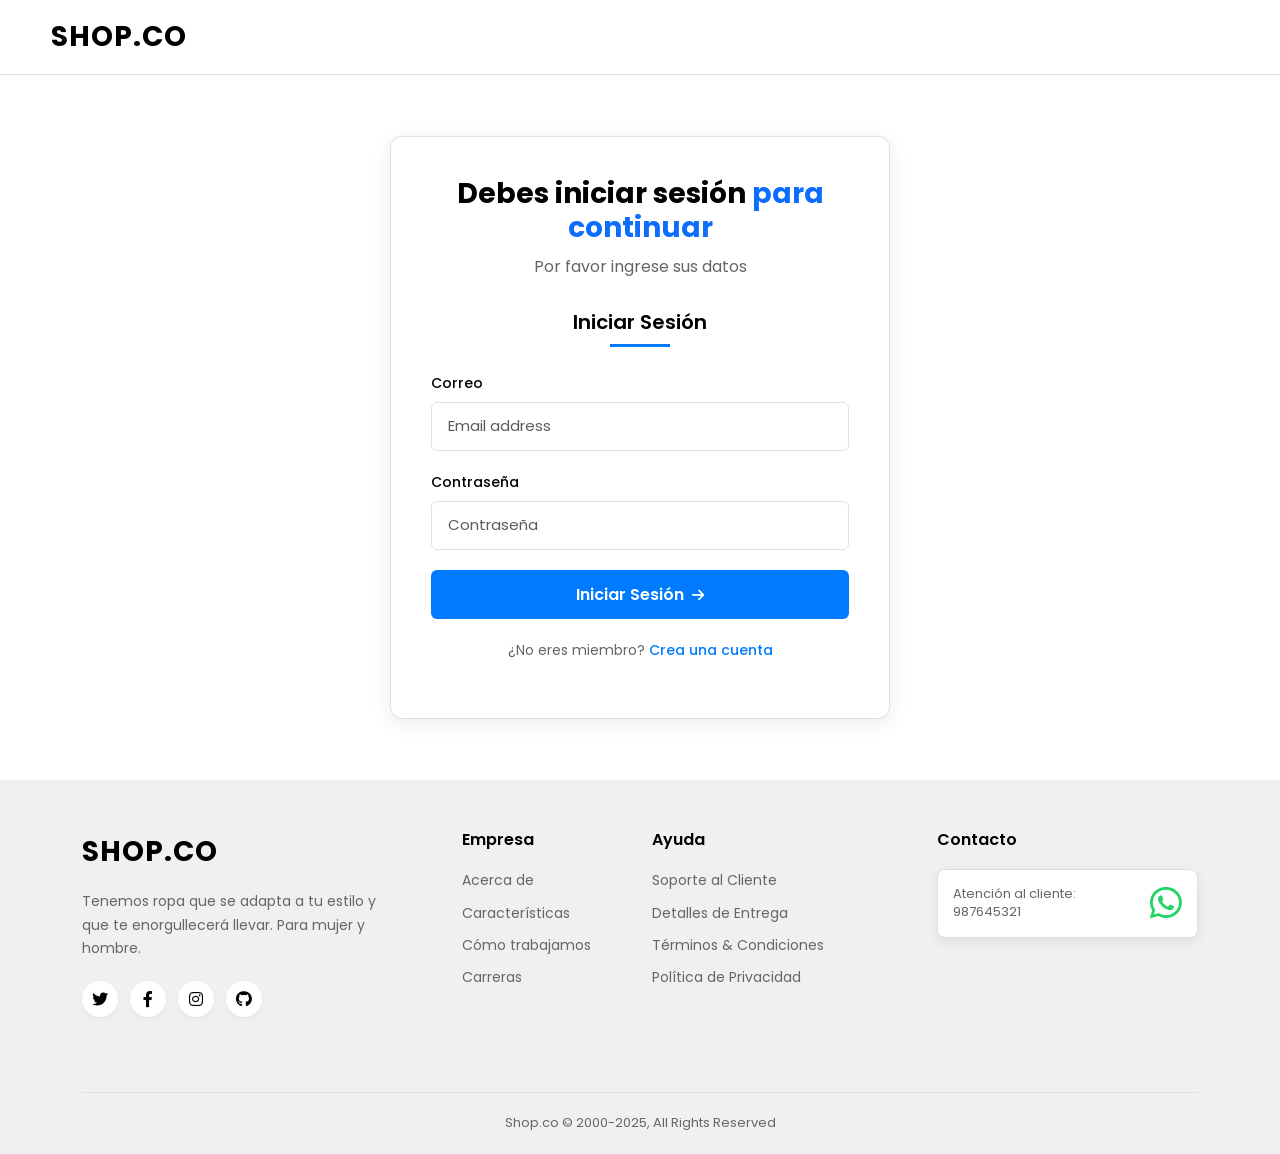
<file: html/iniciarSesion.html>
<!DOCTYPE html>
<html lang="es">
  <head>
    <meta charset="UTF-8" />
    <meta name="viewport" content="width=device-width, initial-scale=1.0" />
    <title>SHOP.CO - Iniciar Sesión</title>

    <!-- Google Fonts -->
    <link rel="preconnect" href="https://fonts.googleapis.com" />
    <link rel="preconnect" href="https://fonts.gstatic.com" crossorigin />
    <link
      href="https://fonts.googleapis.com/css2?family=Poppins:wght@400;500;600;700&display=swap"
      rel="stylesheet"
    />

    <!-- Font Awesome -->
    <link
      rel="stylesheet"
      href="https://cdnjs.cloudflare.com/ajax/libs/font-awesome/6.0.0/css/all.min.css"
      integrity="sha512-9usAa10IRO0HhonpyAIVpjrylPvoDwiPUiKdWk5t3PyolY1cOd4DSE0Ga+ri4AuTroPR5aQvXU9xC6qOPnzFeg=="
      crossorigin="anonymous"
      referrerpolicy="no-referrer"
    />

    <!-- Bootstrap CSS -->
    <link
      href="https://cdn.jsdelivr.net/npm/bootstrap@5.3.3/dist/css/bootstrap.min.css"
      rel="stylesheet"
      integrity="sha384-QWTKZyjpPEjISv5WaRU9OFeRpok6YctnYmDr5pNlyT2bRjXh0JMhjY6hW+ALEwIH"
      crossorigin="anonymous"
    />

    <!-- Tus Estilos Personalizados -->
    <link rel="stylesheet" href="../css/productos.css" />
    <link rel="stylesheet" href="../css/iniciarSesion.css" />
  </head>
  <body>
    <!-- Header: Navbar Bootstrap adaptada -->
    <header class="sticky-top">
      <nav class="navbar navbar-expand-lg bg-white">
        <div class="container-fluid">
          <!-- Botón Hamburguesa ANTES del logo -->
          <button
            class="navbar-toggler"
            type="button"
            data-bs-toggle="offcanvas"
            data-bs-target="#offcanvasNavbar"
            aria-controls="offcanvasNavbar"
            aria-label="Toggle navigation"
          >
            <span class="navbar-toggler-icon"></span>
          </button>

          <!-- Logo -->
          <a class="navbar-brand logo" href="home.html">SHOP.CO</a>

          <!-- Iconos Carrito/Usuario (Móvil/Tablet) -->
          <div
            class="d-lg-none ms-auto d-flex align-items-center navbar-nav-icons-mobile"
          >
            <a href="#" class="nav-link px-2" aria-label="Carrito de compras">
              <svg
                xmlns="http://www.w3.org/2000/svg"
                viewBox="0 0 24 24"
                fill="none"
                stroke="currentColor"
                stroke-linecap="round"
                stroke-linejoin="round"
              >
                <circle cx="9" cy="21" r="1"></circle>
                <circle cx="20" cy="21" r="1"></circle>
                <path
                  d="M1 1h4l2.68 13.39a2 2 0 0 0 2 1.61h9.72a2 2 0 0 0 2-1.61L23 6H6"
                ></path>
              </svg>
            </a>
            <a
              href="login.html"
              class="nav-link ps-2 pe-0"
              aria-label="Iniciar sesión"
            >
              <svg
                xmlns="http://www.w3.org/2000/svg"
                viewBox="0 0 24 24"
                fill="none"
                stroke="currentColor"
                stroke-linecap="round"
                stroke-linejoin="round"
              >
                <path d="M20 21v-2a4 4 0 0 0-4-4H8a4 4 0 0 0-4 4v2"></path>
                <circle cx="12" cy="7" r="4"></circle>
              </svg>
            </a>
          </div>
        </div>
      </nav>

      <!-- Menú Offcanvas (Panel lateral móvil) -->
      <div
        class="offcanvas offcanvas-start"
        tabindex="-1"
        id="offcanvasNavbar"
        aria-labelledby="offcanvasNavbarLabel"
      >
        <div class="offcanvas-header">
          <h5 class="offcanvas-title" id="offcanvasNavbarLabel">SHOP.CO</h5>
          <button
            type="button"
            class="btn-close"
            data-bs-dismiss="offcanvas"
            aria-label="Close"
          ></button>
        </div>
        <div class="offcanvas-body">
          <!-- Buscador en Móvil -->
          <div class="search-container-mobile position-relative mb-3">
            <svg
              class="search-icon-mobile"
              xmlns="http://www.w3.org/2000/svg"
              viewBox="0 0 24 24"
              fill="none"
              stroke="currentColor"
              stroke-width="2"
              stroke-linecap="round"
              stroke-linejoin="round"
            >
              <circle cx="11" cy="11" r="8"></circle>
              <line x1="21" y1="21" x2="16.65" y2="16.65"></line>
            </svg>
            <input
              class="form-control"
              type="search"
              placeholder="Buscar productos..."
            />
          </div>
          <!-- Links Menú Móvil -->
          <ul class="navbar-nav justify-content-end flex-grow-1">
            <li class="nav-item category-header ps-3">Categorías</li>
            <li class="nav-item">
              <a
                class="nav-link"
                href="categoriaPolo.html"
                onclick="closeOffcanvas()"
                >Polos</a
              >
            </li>
            <li class="nav-item">
              <a
                class="nav-link"
                href="categoriaJeans.html"
                onclick="closeOffcanvas()"
                >Jeans</a
              >
            </li>
            <li class="nav-item category-header ps-3 mt-2">Contacto</li>
            <li class="nav-item">
              <a class="nav-link" href="#">Atencion al cliente</a>
            </li>
          </ul>
        </div>
      </div>
    </header>

    <main class="login-container">
      <div class="login-card">
        <h1 class="login-title">
          Debes iniciar sesión <span class="text-primary">para continuar</span>
        </h1>
        <p class="login-subtitle">Por favor ingrese sus datos</p>

        <div class="login-form">
          <h2 class="form-title">Iniciar Sesión</h2>

          <div class="form-group">
            <label for="email">Correo</label>
            <input
              type="email"
              id="email"
              placeholder="Email address"
              class="form-control"
            />
          </div>

          <div class="form-group">
            <label for="password">Contraseña</label>
            <input
              type="password"
              id="password"
              placeholder="Contraseña"
              class="form-control"
            />
          </div>

          <button class="login-btn">
            Iniciar Sesión <i class="fas fa-arrow-right"></i>
          </button>

          <p class="register-link">
            ¿No eres miembro? <a href="registro.html">Crea una cuenta</a>
          </p>
        </div>
      </div>
    </main>

    <footer>
      <div class="container">
        <div class="row gy-4">
          <div class="col-12 col-lg-4 footer-col">
            <a href="index.html" class="footer-logo">SHOP.CO</a>
            <p>
              Tenemos ropa que se adapta a tu estilo y que te enorgullecerá
              llevar. Para mujer y hombre.
            </p>
            <div class="social-icons">
              <a href="#" aria-label="Twitter"
                ><i class="fab fa-twitter"></i
              ></a>
              <a href="#" aria-label="Facebook"
                ><i class="fab fa-facebook-f"></i
              ></a>
              <a href="#" aria-label="Instagram"
                ><i class="fab fa-instagram"></i
              ></a>
              <a href="#" aria-label="Github"><i class="fab fa-github"></i></a>
            </div>
          </div>
          <div class="col-6 col-lg-2 footer-col">
            <h4>Empresa</h4>
            <ul>
              <li><a href="#">Acerca de</a></li>
              <li><a href="#">Características</a></li>
              <li><a href="#">Cómo trabajamos</a></li>
              <li><a href="#">Carreras</a></li>
            </ul>
          </div>
          <div class="col-6 col-lg-3 footer-col">
            <h4>Ayuda</h4>
            <ul>
              <li><a href="#">Soporte al Cliente</a></li>
              <li><a href="#">Detalles de Entrega</a></li>
              <li><a href="#">Términos & Condiciones</a></li>
              <li><a href="#">Política de Privacidad</a></li>
            </ul>
          </div>
          <div class="col-12 col-lg-3 footer-col">
            <h4>Contacto</h4>
            <div class="contact-block">
              <div class="contact-block-text">
                <p>Atención al cliente:<br />987645321</p>
              </div>
              <div class="whatsapp-icon">
                <a
                  href="https://wa.me/51987645321"
                  target="_blank"
                  aria-label="WhatsApp"
                >
                  <i class="fab fa-whatsapp"></i>
                </a>
              </div>
            </div>
          </div>
        </div>
        <div class="footer-bottom">
          Shop.co © 2000-2025, All Rights Reserved
        </div>
      </div>
    </footer>

    <!-- Bootstrap JS Bundle (Necesario para Navbar y Offcanvas) -->
    <script
      src="https://cdn.jsdelivr.net/npm/bootstrap@5.3.3/dist/js/bootstrap.bundle.min.js"
      integrity="sha384-YvpcrYf0tY3lHB60NNkmXc5s9fDVZLESaAA55NDzOxhy9GkcIdslK1eN7N6jIeHz"
      crossorigin="anonymous"
    ></script>
    <script>
      function closeOffcanvas() {
        const offcanvas = bootstrap.Offcanvas.getInstance(
          document.getElementById("offcanvasNavbar")
        );
        offcanvas.hide();
      }
    </script>
  </body>
</html>
</file>
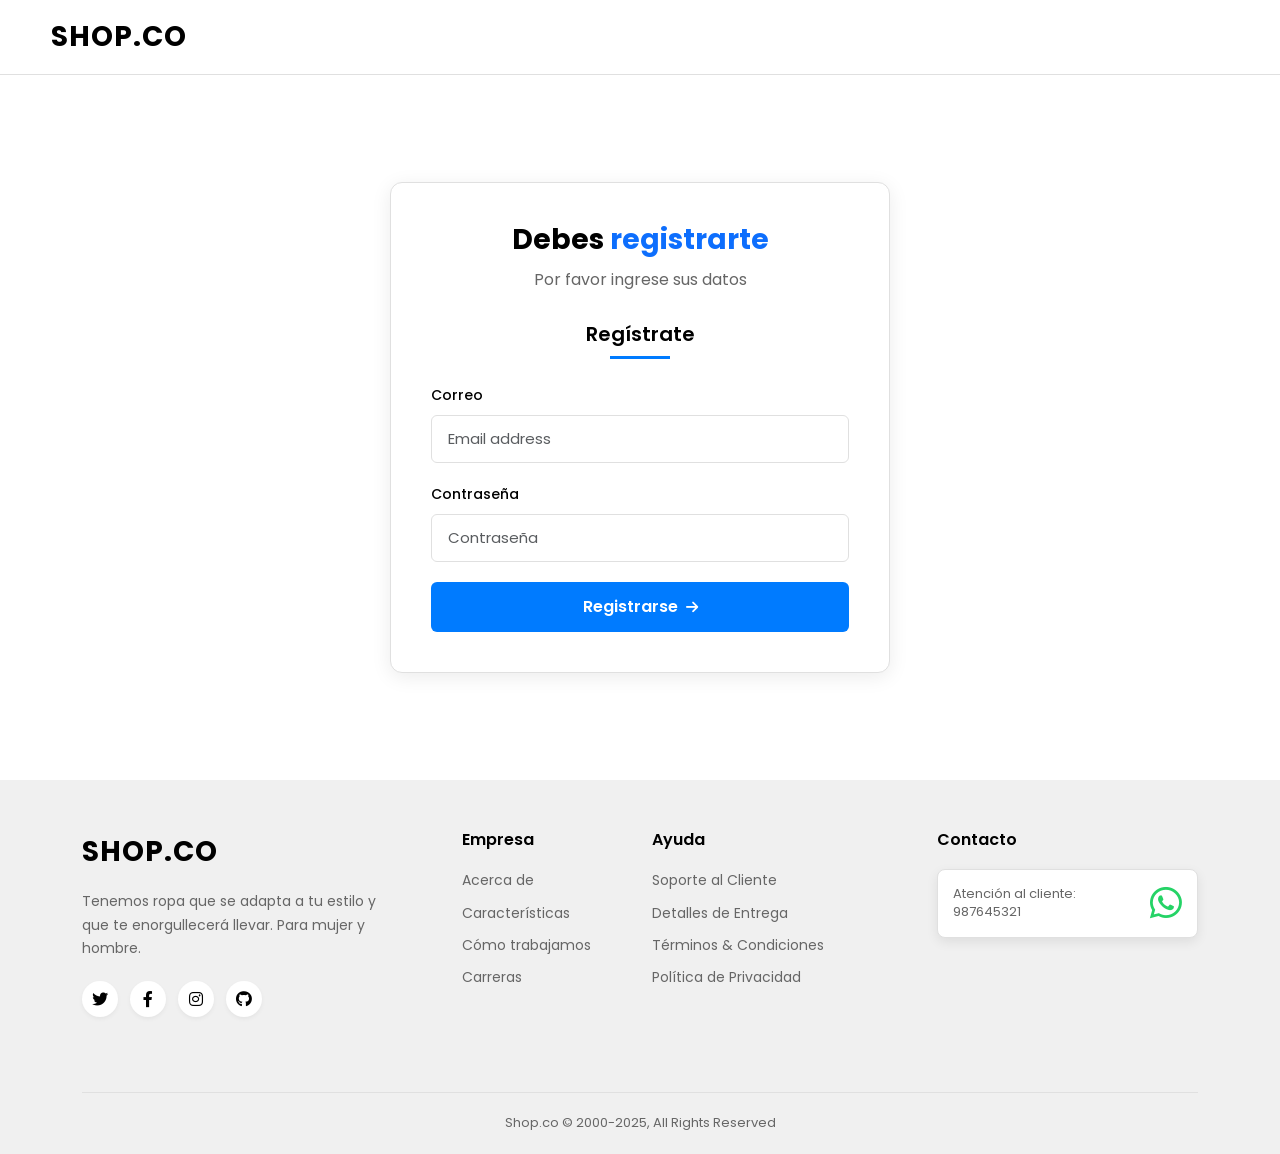
<file: html/registro.html>
<!DOCTYPE html>
<html lang="es">
  <head>
    <meta charset="UTF-8" />
    <meta name="viewport" content="width=device-width, initial-scale=1.0" />
    <title>SHOP.CO - Iniciar Sesión</title>

    <!-- Google Fonts -->
    <link rel="preconnect" href="https://fonts.googleapis.com" />
    <link rel="preconnect" href="https://fonts.gstatic.com" crossorigin />
    <link
      href="https://fonts.googleapis.com/css2?family=Poppins:wght@400;500;600;700&display=swap"
      rel="stylesheet"
    />

    <!-- Font Awesome -->
    <link
      rel="stylesheet"
      href="https://cdnjs.cloudflare.com/ajax/libs/font-awesome/6.0.0/css/all.min.css"
      integrity="sha512-9usAa10IRO0HhonpyAIVpjrylPvoDwiPUiKdWk5t3PyolY1cOd4DSE0Ga+ri4AuTroPR5aQvXU9xC6qOPnzFeg=="
      crossorigin="anonymous"
      referrerpolicy="no-referrer"
    />

    <!-- Bootstrap CSS -->
    <link
      href="https://cdn.jsdelivr.net/npm/bootstrap@5.3.3/dist/css/bootstrap.min.css"
      rel="stylesheet"
      integrity="sha384-QWTKZyjpPEjISv5WaRU9OFeRpok6YctnYmDr5pNlyT2bRjXh0JMhjY6hW+ALEwIH"
      crossorigin="anonymous"
    />

    <!-- Tus Estilos Personalizados -->
    <link rel="stylesheet" href="../css/productos.css" />
    <link rel="stylesheet" href="../css/iniciarSesion.css" />
  </head>
  <body>
    <!-- Header: Navbar Bootstrap adaptada -->
    <header class="sticky-top">
      <nav class="navbar navbar-expand-lg bg-white">
        <div class="container-fluid">
          <!-- Botón Hamburguesa ANTES del logo -->
          <button
            class="navbar-toggler"
            type="button"
            data-bs-toggle="offcanvas"
            data-bs-target="#offcanvasNavbar"
            aria-controls="offcanvasNavbar"
            aria-label="Toggle navigation"
          >
            <span class="navbar-toggler-icon"></span>
          </button>

          <!-- Logo -->
          <a class="navbar-brand logo" href="home.html">SHOP.CO</a>

          <!-- Iconos Carrito/Usuario (Móvil/Tablet) -->
          <div
            class="d-lg-none ms-auto d-flex align-items-center navbar-nav-icons-mobile"
          >
            <a href="#" class="nav-link px-2" aria-label="Carrito de compras">
              <svg
                xmlns="http://www.w3.org/2000/svg"
                viewBox="0 0 24 24"
                fill="none"
                stroke="currentColor"
                stroke-linecap="round"
                stroke-linejoin="round"
              >
                <circle cx="9" cy="21" r="1"></circle>
                <circle cx="20" cy="21" r="1"></circle>
                <path
                  d="M1 1h4l2.68 13.39a2 2 0 0 0 2 1.61h9.72a2 2 0 0 0 2-1.61L23 6H6"
                ></path>
              </svg>
            </a>
            <a
              href="login.html"
              class="nav-link ps-2 pe-0"
              aria-label="Iniciar sesión"
            >
              <svg
                xmlns="http://www.w3.org/2000/svg"
                viewBox="0 0 24 24"
                fill="none"
                stroke="currentColor"
                stroke-linecap="round"
                stroke-linejoin="round"
              >
                <path d="M20 21v-2a4 4 0 0 0-4-4H8a4 4 0 0 0-4 4v2"></path>
                <circle cx="12" cy="7" r="4"></circle>
              </svg>
            </a>
          </div>
        </div>
      </nav>

      <!-- Menú Offcanvas (Panel lateral móvil) -->
      <div
        class="offcanvas offcanvas-start"
        tabindex="-1"
        id="offcanvasNavbar"
        aria-labelledby="offcanvasNavbarLabel"
      >
        <div class="offcanvas-header">
          <h5 class="offcanvas-title" id="offcanvasNavbarLabel">SHOP.CO</h5>
          <button
            type="button"
            class="btn-close"
            data-bs-dismiss="offcanvas"
            aria-label="Close"
          ></button>
        </div>
        <div class="offcanvas-body">
          <!-- Buscador en Móvil -->
          <div class="search-container-mobile position-relative mb-3">
            <svg
              class="search-icon-mobile"
              xmlns="http://www.w3.org/2000/svg"
              viewBox="0 0 24 24"
              fill="none"
              stroke="currentColor"
              stroke-width="2"
              stroke-linecap="round"
              stroke-linejoin="round"
            >
              <circle cx="11" cy="11" r="8"></circle>
              <line x1="21" y1="21" x2="16.65" y2="16.65"></line>
            </svg>
            <input
              class="form-control"
              type="search"
              placeholder="Buscar productos..."
            />
          </div>
          <!-- Links Menú Móvil -->
          <ul class="navbar-nav justify-content-end flex-grow-1">
            <li class="nav-item category-header ps-3">Categorías</li>
            <li class="nav-item">
              <a
                class="nav-link"
                href="categoriaPolo.html"
                onclick="closeOffcanvas()"
                >Polos</a
              >
            </li>
            <li class="nav-item">
              <a
                class="nav-link"
                href="categoriaJeans.html"
                onclick="closeOffcanvas()"
                >Jeans</a
              >
            </li>
            <li class="nav-item category-header ps-3 mt-2">Contacto</li>
            <li class="nav-item">
              <a class="nav-link" href="#">Atencion al cliente</a>
            </li>
          </ul>
        </div>
      </div>
    </header>

    <main class="login-container">
      <div class="login-card">
        <h1 class="login-title">
          Debes <span class="text-primary">registrarte</span>
        </h1>
        <p class="login-subtitle">Por favor ingrese sus datos</p>

        <div class="login-form">
          <h2 class="form-title">Regístrate</h2>

          <div class="form-group">
            <label for="email">Correo</label>
            <input
              type="email"
              id="email"
              placeholder="Email address"
              class="form-control"
            />
          </div>

          <div class="form-group">
            <label for="password">Contraseña</label>
            <input
              type="password"
              id="password"
              placeholder="Contraseña"
              class="form-control"
            />
          </div>

          <button class="login-btn">
            Registrarse <i class="fas fa-arrow-right"></i>
          </button>
        </div>
      </div>
    </main>

    <footer>
      <div class="container">
        <div class="row gy-4">
          <div class="col-12 col-lg-4 footer-col">
            <a href="index.html" class="footer-logo">SHOP.CO</a>
            <p>
              Tenemos ropa que se adapta a tu estilo y que te enorgullecerá
              llevar. Para mujer y hombre.
            </p>
            <div class="social-icons">
              <a href="#" aria-label="Twitter"
                ><i class="fab fa-twitter"></i
              ></a>
              <a href="#" aria-label="Facebook"
                ><i class="fab fa-facebook-f"></i
              ></a>
              <a href="#" aria-label="Instagram"
                ><i class="fab fa-instagram"></i
              ></a>
              <a href="#" aria-label="Github"><i class="fab fa-github"></i></a>
            </div>
          </div>
          <div class="col-6 col-lg-2 footer-col">
            <h4>Empresa</h4>
            <ul>
              <li><a href="#">Acerca de</a></li>
              <li><a href="#">Características</a></li>
              <li><a href="#">Cómo trabajamos</a></li>
              <li><a href="#">Carreras</a></li>
            </ul>
          </div>
          <div class="col-6 col-lg-3 footer-col">
            <h4>Ayuda</h4>
            <ul>
              <li><a href="#">Soporte al Cliente</a></li>
              <li><a href="#">Detalles de Entrega</a></li>
              <li><a href="#">Términos & Condiciones</a></li>
              <li><a href="#">Política de Privacidad</a></li>
            </ul>
          </div>
          <div class="col-12 col-lg-3 footer-col">
            <h4>Contacto</h4>
            <div class="contact-block">
              <div class="contact-block-text">
                <p>Atención al cliente:<br />987645321</p>
              </div>
              <div class="whatsapp-icon">
                <a
                  href="https://wa.me/51987645321"
                  target="_blank"
                  aria-label="WhatsApp"
                >
                  <i class="fab fa-whatsapp"></i>
                </a>
              </div>
            </div>
          </div>
        </div>
        <div class="footer-bottom">
          Shop.co © 2000-2025, All Rights Reserved
        </div>
      </div>
    </footer>

    <!-- Bootstrap JS Bundle (Necesario para Navbar y Offcanvas) -->
    <script
      src="https://cdn.jsdelivr.net/npm/bootstrap@5.3.3/dist/js/bootstrap.bundle.min.js"
      integrity="sha384-YvpcrYf0tY3lHB60NNkmXc5s9fDVZLESaAA55NDzOxhy9GkcIdslK1eN7N6jIeHz"
      crossorigin="anonymous"
    ></script>
    <script>
      function closeOffcanvas() {
        const offcanvas = bootstrap.Offcanvas.getInstance(
          document.getElementById("offcanvasNavbar")
        );
        offcanvas.hide();
      }
    </script>
  </body>
</html>
</file>
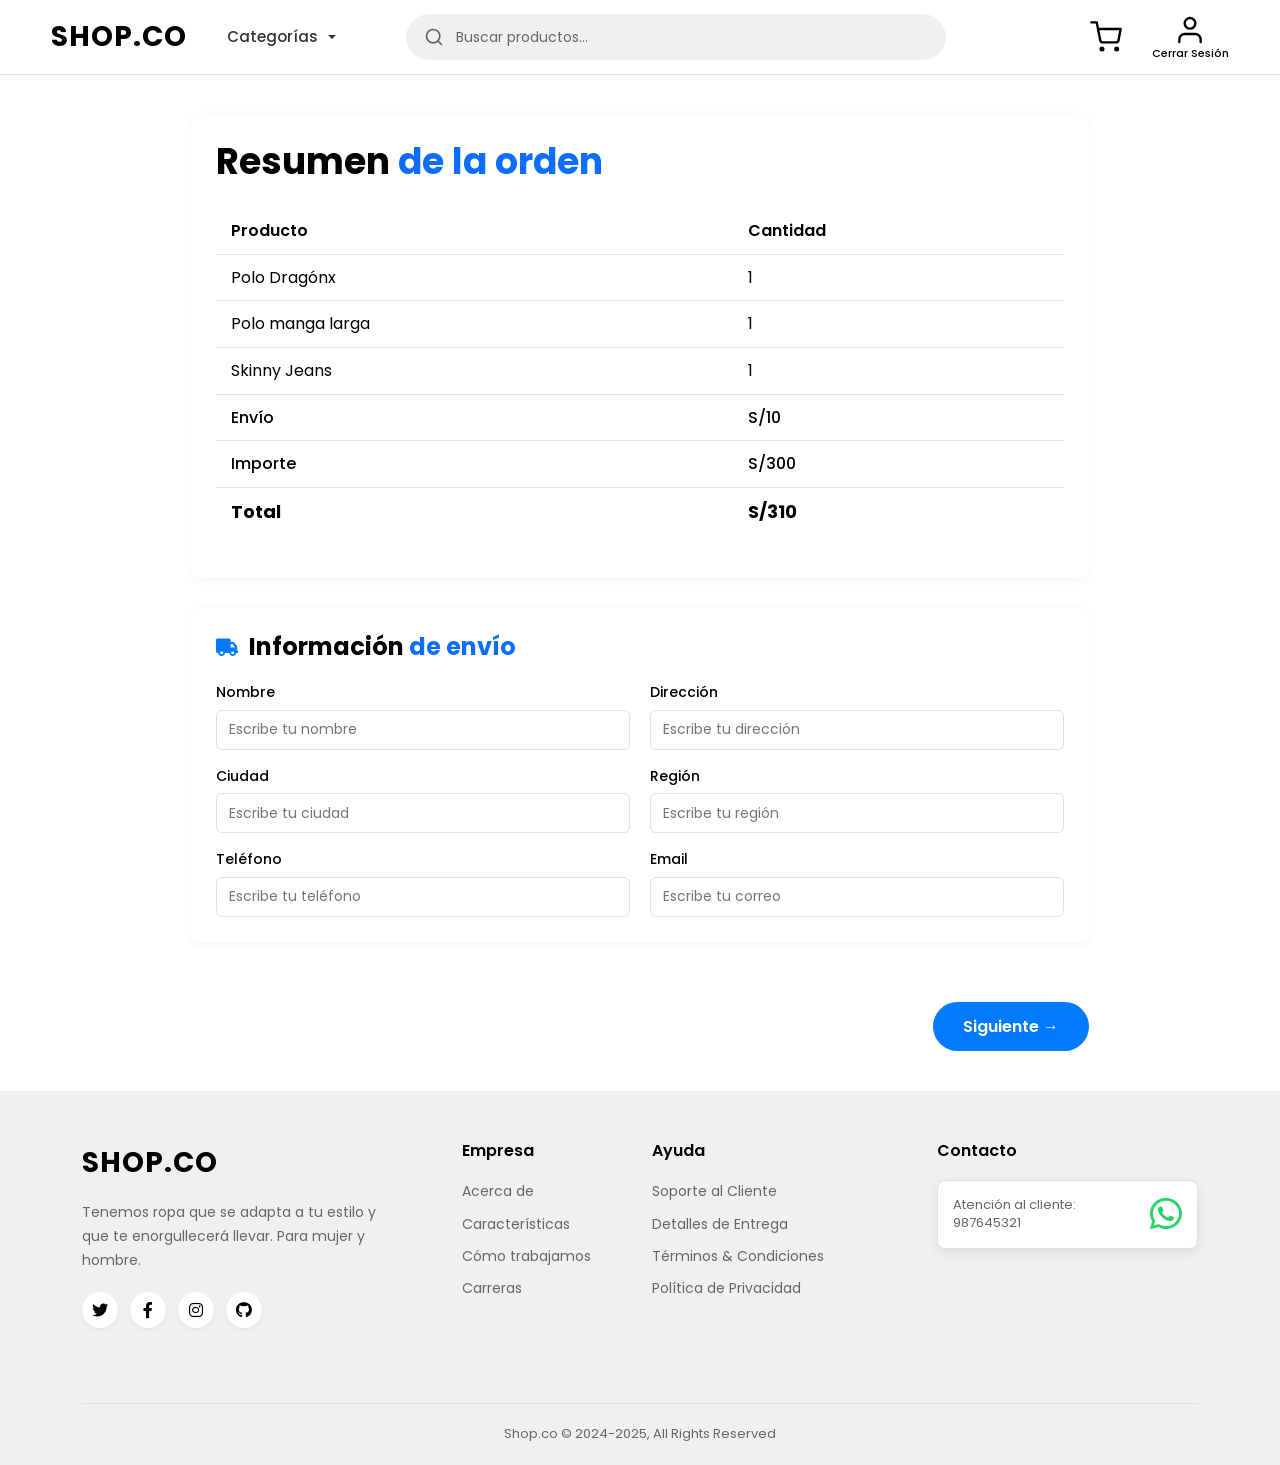
<file: html/resumenOrden.html>
<!DOCTYPE html>
<html lang="es">
  <head>
    <meta charset="UTF-8" />
    <meta name="viewport" content="width=device-width, initial-scale=1.0" />
    <title>SHOP.CO - Resumen de Orden</title>

    <!-- Google Fonts -->
    <link rel="preconnect" href="https://fonts.googleapis.com" />
    <link rel="preconnect" href="https://fonts.gstatic.com" crossorigin />
    <link
      href="https://fonts.googleapis.com/css2?family=Poppins:wght@400;500;600;700&display=swap"
      rel="stylesheet"
    />

    <!-- Font Awesome -->
    <link
      rel="stylesheet"
      href="https://cdnjs.cloudflare.com/ajax/libs/font-awesome/6.0.0/css/all.min.css"
      integrity="sha512-9usAa10IRO0HhonpyAIVpjrylPvoDwiPUiKdWk5t3PyolY1cOd4DSE0Ga+ri4AuTroPR5aQvXU9xC6qOPnzFeg=="
      crossorigin="anonymous"
      referrerpolicy="no-referrer"
    />

    <!-- Bootstrap CSS -->
    <link
      href="https://cdn.jsdelivr.net/npm/bootstrap@5.3.3/dist/css/bootstrap.min.css"
      rel="stylesheet"
      integrity="sha384-QWTKZyjpPEjISv5WaRU9OFeRpok6YctnYmDr5pNlyT2bRjXh0JMhjY6hW+ALEwIH"
      crossorigin="anonymous"
    />

    <!-- Tus Estilos Personalizados -->
    <link rel="stylesheet" href="../css/resumenOrden.css" />
  </head>
  <body>
    <!-- Header: Navbar Bootstrap adaptada -->
    <header class="sticky-top">
      <nav class="navbar navbar-expand-lg bg-white">
        <div class="container-fluid">
          <!-- Botón Hamburguesa ANTES del logo -->
          <button
            class="navbar-toggler"
            type="button"
            data-bs-toggle="offcanvas"
            data-bs-target="#offcanvasNavbar"
            aria-controls="offcanvasNavbar"
            aria-label="Toggle navigation"
          >
            <span class="navbar-toggler-icon"></span>
          </button>

          <!-- Logo -->
          <a class="navbar-brand logo" href="home.html">SHOP.CO</a>

          <!-- Iconos Carrito/Usuario (Móvil/Tablet) -->
          <div
            class="d-lg-none ms-auto d-flex align-items-center navbar-nav-icons-mobile"
          >
            <a href="#" class="nav-link px-2" aria-label="Carrito de compras">
              <svg
                xmlns="http://www.w3.org/2000/svg"
                viewBox="0 0 24 24"
                fill="none"
                stroke="currentColor"
                stroke-linecap="round"
                stroke-linejoin="round"
              >
                <circle cx="9" cy="21" r="1"></circle>
                <circle cx="20" cy="21" r="1"></circle>
                <path
                  d="M1 1h4l2.68 13.39a2 2 0 0 0 2 1.61h9.72a2 2 0 0 0 2-1.61L23 6H6"
                ></path>
              </svg>
            </a>
            <a href="#" class="nav-link ps-2 pe-0" aria-label="Iniciar sesión">
              <svg
                xmlns="http://www.w3.org/2000/svg"
                viewBox="0 0 24 24"
                fill="none"
                stroke="currentColor"
                stroke-linecap="round"
                stroke-linejoin="round"
              >
                <path d="M20 21v-2a4 4 0 0 0-4-4H8a4 4 0 0 0-4 4v2"></path>
                <circle cx="12" cy="7" r="4"></circle>
              </svg>
            </a>
          </div>

          <!-- Contenido Desktop (Oculto en móvil/tablet) -->
          <div class="d-none d-lg-flex align-items-center flex-grow-1">
            <!-- Categorías Dropdown Desktop -->
            <div class="dropdown category-dropdown">
              <a
                class="dropdown-toggle category-trigger"
                href="#"
                role="button"
                id="categoriesDropdown"
                data-bs-toggle="dropdown"
                aria-expanded="false"
              >
                Categorías
              </a>
              <ul class="dropdown-menu" aria-labelledby="categoriesDropdown">
                <li><a class="dropdown-item" href="#">Polos</a></li>
                <li><a class="dropdown-item" href="#">Jeans</a></li>
              </ul>
            </div>

            <!-- Barra de Búsqueda Desktop -->
            <div class="search-container-desktop">
              <svg
                class="search-icon"
                xmlns="http://www.w3.org/2000/svg"
                viewBox="0 0 24 24"
                fill="none"
                stroke="currentColor"
                stroke-linecap="round"
                stroke-linejoin="round"
              >
                <circle cx="11" cy="11" r="8"></circle>
                <line x1="21" y1="21" x2="16.65" y2="16.65"></line>
              </svg>
              <input type="search" placeholder="Buscar productos..." />
            </div>

            <!-- Iconos Derecha Desktop -->
            <div class="nav-icons-desktop">
              <a href="#" class="cart-link" aria-label="Carrito de compras">
                <svg
                  xmlns="http://www.w3.org/2000/svg"
                  viewBox="0 0 24 24"
                  fill="none"
                  stroke="currentColor"
                  stroke-linecap="round"
                  stroke-linejoin="round"
                >
                  <circle cx="9" cy="21" r="1"></circle>
                  <circle cx="20" cy="21" r="1"></circle>
                  <path
                    d="M1 1h4l2.68 13.39a2 2 0 0 0 2 1.61h9.72a2 2 0 0 0 2-1.61L23 6H6"
                  ></path>
                </svg>
              </a>
              <a href="#" class="user-account-link" aria-label="Iniciar sesión">
                <svg
                  xmlns="http://www.w3.org/2000/svg"
                  viewBox="0 0 24 24"
                  fill="none"
                  stroke="currentColor"
                  stroke-linecap="round"
                  stroke-linejoin="round"
                >
                  <path d="M20 21v-2a4 4 0 0 0-4-4H8a4 4 0 0 0-4 4v2"></path>
                  <circle cx="12" cy="7" r="4"></circle>
                </svg>
                <span>Cerrar Sesión</span>
              </a>
            </div>
          </div>
        </div>
      </nav>

      <!-- Menú Offcanvas (Panel lateral móvil) -->
      <div
        class="offcanvas offcanvas-start"
        tabindex="-1"
        id="offcanvasNavbar"
        aria-labelledby="offcanvasNavbarLabel"
      >
        <div class="offcanvas-header">
          <h5 class="offcanvas-title" id="offcanvasNavbarLabel">SHOP.CO</h5>
          <button
            type="button"
            class="btn-close"
            data-bs-dismiss="offcanvas"
            aria-label="Close"
          ></button>
        </div>
        <div class="offcanvas-body">
          <!-- Buscador en Móvil -->
          <div class="search-container-mobile position-relative mb-3">
            <svg
              class="search-icon-mobile"
              xmlns="http://www.w3.org/2000/svg"
              viewBox="0 0 24 24"
              fill="none"
              stroke="currentColor"
              stroke-width="2"
              stroke-linecap="round"
              stroke-linejoin="round"
            >
              <circle cx="11" cy="11" r="8"></circle>
              <line x1="21" y1="21" x2="16.65" y2="16.65"></line>
            </svg>
            <input
              class="form-control"
              type="search"
              placeholder="Buscar productos..."
            />
          </div>
          <!-- Links Menú Móvil -->
          <ul class="navbar-nav justify-content-end flex-grow-1">
            <li class="nav-item category-header ps-3">Categorías</li>
            <li class="nav-item">
              <a class="nav-link" href="#">Jeans</a>
            </li>
            <li class="nav-item">
              <a class="nav-link" href="#">Polos</a>
            </li>
            <li class="nav-item category-header ps-3 mt-2">Contacto</li>
            <li class="nav-item">
              <a class="nav-link" href="#">Atencion al cliente</a>
            </li>
          </ul>
        </div>
      </div>
    </header>

    <main class="main-content">
      <div class="order-container">
        <!-- Resumen de la Orden -->
        <div class="order-summary">
          <h1 class="page-title">
            Resumen <span class="text-primary">de la orden</span>
          </h1>

          <div class="summary-table">
            <table class="table">
              <thead>
                <tr>
                  <th>Producto</th>
                  <th>Cantidad</th>
                </tr>
              </thead>
              <tbody>
                <tr>
                  <td>Polo Dragónx</td>
                  <td>1</td>
                </tr>
                <tr>
                  <td>Polo manga larga</td>
                  <td>1</td>
                </tr>
                <tr>
                  <td>Skinny Jeans</td>
                  <td>1</td>
                </tr>
                <tr class="subtotal">
                  <td>Envío</td>
                  <td>S/10</td>
                </tr>
                <tr class="subtotal">
                  <td>Importe</td>
                  <td>S/300</td>
                </tr>
                <tr class="total">
                  <td>Total</td>
                  <td>S/310</td>
                </tr>
              </tbody>
            </table>
          </div>
        </div>

        <!-- Información de Envío -->
        <div class="shipping-info">
          <div class="section-header">
            <i class="fas fa-truck"></i>
            <h2 class="section-title">
              Información <span class="text-primary">de envío</span>
            </h2>
          </div>

          <form class="shipping-form">
            <div class="form-row">
              <div class="form-group">
                <label for="nombre">Nombre</label>
                <input
                  type="text"
                  id="nombre"
                  placeholder="Escribe tu nombre"
                />
              </div>

              <div class="form-group">
                <label for="direccion">Dirección</label>
                <input
                  type="text"
                  id="direccion"
                  placeholder="Escribe tu dirección"
                />
              </div>
            </div>

            <div class="form-row">
              <div class="form-group">
                <label for="ciudad">Ciudad</label>
                <input
                  type="text"
                  id="ciudad"
                  placeholder="Escribe tu ciudad"
                />
              </div>

              <div class="form-group">
                <label for="region">Región</label>
                <input
                  type="text"
                  id="region"
                  placeholder="Escribe tu región"
                />
              </div>
            </div>

            <div class="form-row">
              <div class="form-group">
                <label for="telefono">Teléfono</label>
                <input
                  type="tel"
                  id="telefono"
                  placeholder="Escribe tu teléfono"
                />
              </div>

              <div class="form-group">
                <label for="email">Email</label>
                <input
                  type="email"
                  id="email"
                  placeholder="Escribe tu correo"
                />
              </div>
            </div>
          </form>
        </div>

        <div class="next-button-container">
          <a href="pago.html">
            <button class="next-button">Siguiente →</button>
          </a>
        </div>
      </div>
    </main>

    <footer>
      <div class="container">
        <div class="row gy-4">
          <div class="col-12 col-lg-4 footer-col">
            <a href="#" class="footer-logo">SHOP.CO</a>
            <p>
              Tenemos ropa que se adapta a tu estilo y que te enorgullecerá
              llevar. Para mujer y hombre.
            </p>
            <div class="social-icons">
              <a href="#" aria-label="Twitter"
                ><i class="fab fa-twitter"></i
              ></a>
              <a href="#" aria-label="Facebook"
                ><i class="fab fa-facebook-f"></i
              ></a>
              <a href="#" aria-label="Instagram"
                ><i class="fab fa-instagram"></i
              ></a>
              <a href="#" aria-label="Github"><i class="fab fa-github"></i></a>
            </div>
          </div>
          <div class="col-6 col-lg-2 footer-col">
            <h4>Empresa</h4>
            <ul>
              <li><a href="#">Acerca de</a></li>
              <li><a href="#">Características</a></li>
              <li><a href="#">Cómo trabajamos</a></li>
              <li><a href="#">Carreras</a></li>
            </ul>
          </div>
          <div class="col-6 col-lg-3 footer-col">
            <h4>Ayuda</h4>
            <ul>
              <li><a href="#">Soporte al Cliente</a></li>
              <li><a href="#">Detalles de Entrega</a></li>
              <li><a href="#">Términos & Condiciones</a></li>
              <li><a href="#">Política de Privacidad</a></li>
            </ul>
          </div>
          <div class="col-12 col-lg-3 footer-col">
            <h4>Contacto</h4>
            <div class="contact-block">
              <div class="contact-block-text">
                <p>Atención al cliente:<br />987645321</p>
              </div>
              <div class="whatsapp-icon">
                <a
                  href="https://wa.me/51987645321"
                  target="_blank"
                  aria-label="WhatsApp"
                >
                  <i class="fab fa-whatsapp"></i>
                </a>
              </div>
            </div>
          </div>
        </div>
        <div class="footer-bottom">
          Shop.co © 2024-2025, All Rights Reserved
        </div>
      </div>
    </footer>

    <!-- Bootstrap JS Bundle (Necesario para Navbar y Offcanvas) -->
    <script
      src="https://cdn.jsdelivr.net/npm/bootstrap@5.3.3/dist/js/bootstrap.bundle.min.js"
      integrity="sha384-YvpcrYf0tY3lHB60NNkmXc5s9fDVZLESaAA55NDzOxhy9GkcIdslK1eN7N6jIeHz"
      crossorigin="anonymous"
    ></script>
  </body>
</html>
</file>
<file: css/productos.css>
/* style.css */
:root {
  --primary-color: #007bff;
  --text-color: #333;
  --text-dark: #000000;
  --text-light: #666;
  --bg-color: #ffffff;
  --bg-light-gray: #f7f7f7;
  --bg-footer: #f0f0f0;
  --border-color: #e0e0e0;
  --header-height: 75px;
  --font-family: "Poppins", sans-serif;
}

* {
  box-sizing: border-box;
}

html {
  scroll-behavior: smooth; /* Optional: for smooth scrolling */
}

body {
  font-family: var(--font-family);
  color: var(--text-color);
  background-color: var(--bg-color);
  line-height: 1.6;
  display: flex;
  flex-direction: column;
  min-height: 100vh;
  margin: 0; /* Remove default body margin */
}

main {
  flex-grow: 1; /* Ensures main content takes available space */
}

/* --- Barra de Navegación --- */
.navbar {
  height: var(--header-height);
  padding-top: 0;
  padding-bottom: 0;
  border-bottom: 1px solid var(--border-color);
  background-color: var(
    --bg-color
  ) !important; /* Ensure background overrides bootstrap */
}
.navbar .container-fluid {
  padding-left: 4%;
  padding-right: 4%;
  height: 100%;
  display: flex;
  align-items: center;
}

/* Logo */
.logo {
  font-size: 28px;
  font-weight: 700;
  color: var(--text-dark) !important; /* Ensure color overrides bootstrap */
  text-transform: uppercase;
  letter-spacing: 1px;
  margin-right: 40px;
  padding: 0; /* Remove padding */
  margin-left: 0;
  text-decoration: none; /* Ensure no underline */
  flex-shrink: 0; /* Prevent logo from shrinking */
}
@media (max-width: 991.98px) {
  .logo {
    margin-right: 0;
    margin-left: 10px; /* Space after toggler */
  }
}

/* Dropdown Categorías Desktop - CORREGIDO */
.category-dropdown {
  position: relative;
  margin-right: 40px;
  height: 100%;
  display: flex;
  align-items: center;
}
.category-dropdown .category-trigger {
  display: flex;
  align-items: center;
  gap: 6px;
  font-weight: 500;
  color: var(--text-color);
  font-size: 15px;
  height: 100%;
  text-decoration: none;
}

/* Estilos para el menú desplegable */
.category-dropdown .dropdown-menu {
  border: 1px solid var(--border-color);
  border-radius: 6px;
  padding: 8px 0;
  min-width: 140px;
  box-shadow: 0 4px 12px rgba(0, 0, 0, 0.08);
  margin-top: 5px;
}
.category-dropdown .dropdown-item {
  padding: 8px 16px;
  font-size: 14px;
  color: var(--text-color);
  transition: background-color 0.2s ease;
}
.category-dropdown .dropdown-item:hover {
  background-color: var(--bg-light-gray);
  color: var(--text-dark);
}
/* Rotar flecha cuando el dropdown está abierto */
.category-dropdown.show .category-trigger svg {
  transform: rotate(180deg);
}

/* Barra de Búsqueda Desktop */
.search-container-desktop {
  position: relative;
  width: 100%;
  max-width: 600px;
  flex-grow: 1; /* Allow it to take space */
  padding: 0 30px;
}
.search-container-desktop input[type="search"] {
  width: 100%;
  padding: 12px 20px 12px 50px; /* Padding: top/bottom, right, left(icon space) */
  border: none;
  background-color: #f0f0f0; /* Light gray background */
  border-radius: 30px; /* Rounded corners */
  font-size: 14px;
  font-family: var(--font-family);
  color: var(--text-color);
  outline: none; /* Remove default focus outline */
  height: auto; /* Let padding define height */
  -webkit-appearance: none; /* Remove default iOS appearance */
  appearance: none;
}
.search-container-desktop input[type="search"]::placeholder {
  color: var(--text-light);
  font-weight: 400;
}
.search-container-desktop .search-icon {
  position: absolute;
  left: 48px; /* (padding-left of container) + (desired space) = 30px + 18px */
  top: 50%;
  transform: translateY(-50%);
  width: 20px;
  height: 20px;
  stroke: var(--text-light);
  stroke-width: 2;
  pointer-events: none; /* Icon shouldn't be clickable */
  z-index: 2; /* Above input background */
}

/* Iconos Derecha Desktop */
.nav-icons-desktop {
  display: flex;
  align-items: center;
  gap: 30px;
  margin-left: auto; /* Pushes icons to the right */
  flex-shrink: 0; /* Prevent icons from shrinking */
}
.nav-icons-desktop a {
  color: var(--text-dark);
  text-decoration: none;
  display: flex;
  align-items: center;
  position: relative; /* For potential badges later */
}
.nav-icons-desktop .cart-link svg {
  width: 32px;
  height: 32px;
  stroke: var(--text-dark);
  stroke-width: 1.8;
}
.nav-icons-desktop .user-account-link {
  flex-direction: column;
  align-items: center;
  text-align: center;
}
.nav-icons-desktop .user-account-link svg {
  width: 32px;
  height: 32px;
  stroke: var(--text-dark);
  stroke-width: 1.8;
  margin-bottom: 2px;
}
.nav-icons-desktop .user-account-link span {
  font-size: 11px;
  font-weight: 500;
  color: var(--text-dark);
  line-height: 1;
  display: block; /* Ensure span takes its own line */
}

/* --- Estilos Específicos para Menú Móvil (Offcanvas) --- */
.navbar-toggler {
  border: none;
  font-size: 1.5rem;
  padding: 0.25rem 0.5rem;
}
.navbar-toggler:focus {
  box-shadow: none; /* Remove Bootstrap focus ring */
}

.offcanvas-header {
  border-bottom: 1px solid var(--border-color);
  padding: 1rem 1.5rem; /* Consistent padding */
}
.offcanvas-title {
  font-weight: 600;
  font-size: 1.2rem; /* Slightly larger title */
}
.offcanvas-body {
  padding: 0; /* Remove default padding */
}
.offcanvas-body .nav-link {
  padding: 0.8rem 1.5rem;
  color: var(--text-dark);
  font-weight: 500;
  border-bottom: 1px solid #eee;
  font-size: 1rem;
  display: block; /* Ensure full width clickable */
  text-decoration: none;
}
.offcanvas-body .nav-link:hover,
.offcanvas-body .nav-link:focus {
  background-color: var(--bg-light-gray);
  color: var(--text-dark); /* Ensure text color persists */
}
.offcanvas-body .category-header {
  padding: 1.5rem 1.5rem 0.5rem;
  color: var(--text-light);
  font-weight: 600;
  font-size: 0.85rem;
  text-transform: uppercase;
  letter-spacing: 0.5px;
  border-bottom: none; /* No border for header */
  margin-top: 0; /* Reset margin */
}
/* Buscador Móvil dentro de Offcanvas */
.offcanvas-body .search-container-mobile {
  padding: 1rem 1.5rem;
  border-bottom: 1px solid #eee;
  position: relative; /* For icon positioning */
}
.offcanvas-body .search-container-mobile input {
  width: 100%; /* Full width */
  background-color: #f0f0f0;
  border: none;
  border-radius: 30px;
  padding: 0.6rem 1rem 0.6rem 45px; /* Adjust padding for icon */
  font-size: 0.95rem;
  height: auto;
  -webkit-appearance: none;
  appearance: none;
}
.offcanvas-body .search-container-mobile .search-icon-mobile {
  position: absolute;
  left: calc(1.5rem + 15px); /* padding container + icon margin */
  top: 50%;
  transform: translateY(-50%);
  width: 18px;
  height: 18px;
  stroke: var(--text-light);
  stroke-width: 2;
  pointer-events: none;
  z-index: 2;
}

/* Iconos barra superior móvil (Derecha) */
.navbar-nav-icons-mobile a {
  color: var(--text-dark); /* Ensure icons are dark */
  padding: 0 0.5rem; /* Spacing around icons */
}
.navbar-nav-icons-mobile a svg {
  width: 28px;
  height: 28px;
  stroke: currentColor; /* Use anchor's color */
  stroke-width: 1.8;
  vertical-align: middle; /* Align icons nicely */
}

/* --- Contenido Principal --- */
.main-content {
  max-width: 1300px; /* Max width of content */
  margin: 40px auto; /* Centering and top/bottom margin */
  padding: 0 4%; /* Padding on sides */
  width: 100%; /* Ensure it takes full width within constraints */
}
.page-title {
  color: var(--primary-color);
  font-size: 42px;
  font-weight: 700;
  margin-bottom: 8px;
  text-align: left;
}
.product-count {
  color: var(--text-light);
  font-size: 15px;
  margin-bottom: 40px;
  text-align: left;
  font-weight: 400;
}

/* --- Cuadrícula de Productos --- */
.product-row {
  /* Using Bootstrap's gy-4 for vertical gap */
}
.product-card {
  border: 1px solid var(--border-color);
  border-radius: 8px;
  overflow: hidden; /* Clip content like image */
  background-color: var(--bg-color);
  text-align: left;
  display: flex;
  flex-direction: column;
  height: 100%; /* Make cards in a row equal height */
  transition: box-shadow 0.2s ease; /* Subtle hover effect */
}
.product-card:hover {
  box-shadow: 0 4px 15px rgba(0, 0, 0, 0.1); /* Add shadow on hover */
}
.product-image-container {
  background-color: var(--bg-light-gray);
  padding: 5px;
  display: flex;
  justify-content: center;
  align-items: center;
  height: 260px; /* Fixed height for consistency */
  overflow: hidden; /* Ensure image doesn't overflow */
}
.product-card img {
  max-width: 100%;
  max-height: 100%;
  height: auto; /* Maintain aspect ratio */
  width: auto; /* Maintain aspect ratio */
  object-fit: contain; /* Fit image within container */
  display: block; /* Remove extra space below image */
}
.product-info {
  padding: 15px;
  display: flex;
  flex-direction: column;
  flex-grow: 1; /* Allows info section to grow and push price down */
}
.product-card h3 {
  font-size: 15px;
  font-weight: 600;
  margin: 0 0 6px 0; /* Reset margin, add bottom space */
  color: var(--text-dark);
  line-height: 1.4;
  /* Clamp text to 2 lines */
  display: -webkit-box;
  -webkit-line-clamp: 2;
  -webkit-box-orient: vertical;
  overflow: hidden;
  text-overflow: ellipsis;
  min-height: calc(1.4em * 2); /* Reserve space for 2 lines */
}
.product-card .price {
  font-size: 17px;
  font-weight: 600;
  color: var(--text-dark);
  margin-top: auto; /* Push price to the bottom */
  padding-top: 8px; /* Space above price */
}

/* --- Paginación --- */
.pagination-container {
  display: flex;
  justify-content: center;
  margin-bottom: 50px;
  margin-top: 25px; /* Space above pagination */
  padding: 0 15px; /* Padding on smaller screens */
}
.pagination {
  display: flex;
  flex-wrap: wrap; /* Allow wrapping on small screens */
  justify-content: center; /* Center items if they wrap */
  align-items: center;
  gap: 6px;
  padding-left: 0;
  list-style: none;
  margin-bottom: 0; /* Remove default ul margin */
}
.page-item {
  display: inline-block;
}
.page-link {
  display: flex;
  align-items: center;
  justify-content: center;
  padding: 8px 14px;
  text-decoration: none;
  color: var(--text-dark);
  background-color: var(--bg-color);
  border: 1px solid var(--border-color);
  border-radius: 6px;
  font-size: 13px;
  font-weight: 500;
  min-width: 34px;
  text-align: center;
  transition: background-color 0.2s ease, color 0.2s ease,
    border-color 0.2s ease;
}
/* Bootstrap 5 uses .active on <li>, ensure link style applies */
.page-item.active .page-link {
  background-color: var(--bg-light-gray);
  border-color: #ccc;
  z-index: 2;
  color: var(--text-dark);
}
.page-link:hover {
  background-color: var(--bg-light-gray);
  border-color: #ccc;
  z-index: 2;
  color: var(--text-dark);
}
/* Bootstrap 5 uses .disabled on <li> */
.page-item.disabled .page-link {
  color: var(--text-light);
  pointer-events: none;
  opacity: 0.6;
  background-color: transparent;
  border-color: var(--border-color);
}
.page-link .arrow {
  font-size: 16px;
  line-height: 1; /* Ensure arrow aligns well */
}
.page-link.prev .arrow {
  margin-right: 5px;
}
.page-link.next .arrow {
  margin-left: 5px;
}
.page-dots {
  color: var(--text-light);
  padding: 8px 4px;
  font-size: 13px;
  align-self: center;
  user-select: none; /* Dots are not selectable */
}

/* --- Footer --- */
footer {
  background-color: var(--bg-footer);
  color: var(--text-light);
  font-size: 14px;
  padding-top: 50px;
  margin-top: auto; /* Pushes footer to bottom */
  width: 100%; /* Ensure footer spans full width */
}
.footer-col {
  margin-bottom: 20px; /* Add bottom margin for spacing when stacked */
}
.footer-col .footer-logo {
  font-size: 28px;
  font-weight: 700;
  color: var(--text-dark);
  text-transform: uppercase;
  letter-spacing: 1px;
  margin-bottom: 15px;
  display: inline-block; /* Allows margin-bottom */
  text-decoration: none;
}
.footer-col p {
  font-size: 14px;
  line-height: 1.7;
  margin-bottom: 20px;
  max-width: 300px;
}
.footer-col h4 {
  font-size: 16px;
  font-weight: 600;
  color: var(--text-dark);
  margin-bottom: 20px;
  position: relative;
}
.footer-col ul {
  list-style: none;
  padding-left: 0;
  margin-bottom: 0; /* Remove default ul margin */
}
.footer-col ul li {
  margin-bottom: 10px;
}
.footer-col ul li:last-child {
  margin-bottom: 0; /* No margin on last item */
}
.footer-col ul li a {
  text-decoration: none;
  color: var(--text-light);
  transition: color 0.2s ease;
}
.footer-col ul li a:hover {
  color: var(--text-dark);
}
.social-icons {
  display: flex;
  gap: 12px;
  margin-bottom: 25px;
}
.social-icons a {
  display: inline-flex;
  align-items: center;
  justify-content: center;
  width: 36px;
  height: 36px;
  background-color: var(--bg-color);
  color: var(--text-dark);
  border-radius: 50%;
  text-decoration: none;
  font-size: 16px;
  transition: background-color 0.2s ease, color 0.2s ease, box-shadow 0.2s ease;
  box-shadow: 0 2px 4px rgba(0, 0, 0, 0.05);
}
.social-icons a:hover {
  background-color: var(--text-dark);
  color: var(--bg-color);
  box-shadow: 0 4px 8px rgba(0, 0, 0, 0.1);
}
.contact-block {
  background-color: var(--bg-color);
  padding: 15px;
  border-radius: 8px;
  box-shadow: 0 4px 12px rgba(0, 0, 0, 0.08);
  display: flex;
  align-items: center;
  gap: 15px;
  border: 1px solid var(--border-color);
  max-width: 350px; /* Limit width */
}
.contact-block-text {
  flex-grow: 1;
}
.contact-block h5 {
  /* Not used in current HTML, but kept for potential use */
  font-size: 16px;
  font-weight: 600;
  color: var(--text-dark);
  margin-bottom: 4px;
}
.contact-block p {
  font-size: 13px;
  color: var(--text-light);
  margin-bottom: 0;
  line-height: 1.4;
}
.contact-block .whatsapp-icon a {
  display: inline-block;
  line-height: 1; /* Remove extra space */
}
.contact-block .whatsapp-icon i {
  font-size: 36px;
  color: #25d366; /* WhatsApp green */
  vertical-align: middle;
  transition: transform 0.2s ease;
}
.contact-block .whatsapp-icon a:hover i {
  transform: scale(1.1); /* Slight scale effect on hover */
}
.footer-bottom {
  border-top: 1px solid var(--border-color);
  padding: 20px 4%;
  text-align: center;
  font-size: 13px;
  color: var(--text-light);
  margin-top: 30px; /* Space above bottom bar, adjust if needed */
}

/* --- Responsive Adjustments --- */

/* Medium devices (tablets, less than 992px) */
@media (max-width: 991.98px) {
  .main-content {
    margin-top: 20px;
    margin-bottom: 20px;
  }
  .page-title {
    font-size: 32px;
  }
  .product-card h3 {
    font-size: 14px;
    min-height: calc(1.4em * 2);
  }
  .product-card .price {
    font-size: 16px;
  }
  .footer-col {
    text-align: center;
  } /* Center text in footer columns */
  .footer-col p {
    margin-left: auto;
    margin-right: auto;
  } /* Center paragraph block */
  .social-icons {
    justify-content: center;
  } /* Center social icons */
  .contact-block {
    margin-left: auto;
    margin-right: auto;
    text-align: left;
  } /* Center contact block */
  .footer-col ul {
    text-align: center;
  } /* Center list items */
}

/* Small devices (landscape phones, less than 768px) */
@media (max-width: 767.98px) {
  .product-image-container {
    height: 220px;
  }
  .footer-col h4 {
    font-size: 15px;
  }
  /* Footer columns are already col-6 or col-12 from HTML, stacking/pairing correctly */
}

/* Extra small devices (portrait phones, less than 576px) */
@media (max-width: 575.98px) {
  .navbar .container-fluid {
    padding-left: 2%;
    padding-right: 2%;
  } /* Less padding on smallest screens */
  .logo {
    font-size: 24px;
    margin-left: 5px;
  } /* Slightly smaller logo */
  .navbar-nav-icons-mobile a {
    padding: 0 0.3rem;
  } /* Tighter icon spacing */
  .navbar-nav-icons-mobile a svg {
    width: 24px;
    height: 24px;
  } /* Smaller icons */

  .main-content {
    margin-top: 15px;
    margin-bottom: 15px;
    padding: 0 3%;
  }
  .page-title {
    font-size: 28px;
  }
  .product-count {
    font-size: 14px;
    margin-bottom: 25px;
  }

  .pagination .page-link {
    padding: 6px 10px;
    font-size: 12px;
    min-width: 30px;
  }
  .pagination .page-dots {
    font-size: 12px;
  }
  .product-image-container {
    height: 180px;
  }

  .footer-col p {
    max-width: 90%;
  } /* Allow paragraph to be slightly wider */
  .contact-block {
    max-width: 100%;
  } /* Allow contact block full width */
  .footer-bottom {
    margin-top: 15px;
    padding: 15px 3%;
    font-size: 12px;
  }
}
</file>
<file: css/iniciarSesion.css>
/* Estilos específicos para la página de login */

.login-container {
  max-width: 1300px;
  margin: 40px auto;
  padding: 0 4%;
  width: 100%;
  display: flex;
  justify-content: center;
  align-items: center;
  min-height: calc(
    100vh - var(--header-height) - 200px
  ); /* Ajuste para el footer */
}

.login-card {
  background-color: var(--bg-color);
  border: 1px solid var(--border-color);
  border-radius: 12px;
  padding: 40px;
  width: 100%;
  max-width: 500px;
  box-shadow: 0 4px 20px rgba(0, 0, 0, 0.08);
}

.login-title {
  font-size: 28px;
  font-weight: 700;
  color: var(--text-dark);
  text-align: center;
  margin-bottom: 10px;
}

.login-title .text-primary {
  color: var(--primary-color);
}

.login-subtitle {
  font-size: 16px;
  color: var(--text-light);
  text-align: center;
  margin-bottom: 30px;
}

.login-form {
  margin-top: 30px;
}

.form-title {
  font-size: 20px;
  font-weight: 600;
  color: var(--text-dark);
  margin-bottom: 25px;
  text-align: center;
  position: relative;
}

.form-title::after {
  content: "";
  display: block;
  width: 60px;
  height: 3px;
  background-color: var(--primary-color);
  margin: 10px auto 0;
}

.form-group {
  margin-bottom: 20px;
}

.form-group label {
  display: block;
  font-size: 14px;
  font-weight: 500;
  color: var(--text-dark);
  margin-bottom: 8px;
}

.form-control {
  width: 100%;
  padding: 12px 16px;
  border: 1px solid var(--border-color);
  border-radius: 6px;
  font-size: 15px;
  font-family: var(--font-family);
  transition: border-color 0.2s ease;
}

.form-control:focus {
  outline: none;
  border-color: var(--primary-color);
}

.login-btn {
  width: 100%;
  background-color: var(--primary-color);
  color: white;
  border: none;
  padding: 12px;
  border-radius: 6px;
  font-size: 16px;
  font-weight: 600;
  cursor: pointer;
  transition: background-color 0.2s ease;
  margin-top: 10px;
  display: flex;
  align-items: center;
  justify-content: center;
  gap: 8px;
}

.login-btn:hover {
  background-color: #0069d9;
}

.login-btn i {
  font-size: 14px;
}

.register-link {
  text-align: center;
  margin-top: 20px;
  font-size: 14px;
  color: var(--text-light);
}

.register-link a {
  color: var(--primary-color);
  text-decoration: none;
  font-weight: 500;
}

.register-link a:hover {
  text-decoration: underline;
}

/* Responsive adjustments */
@media (max-width: 767.98px) {
  .login-container {
    margin: 20px auto;
    padding: 0 3%;
    min-height: calc(100vh - var(--header-height) - 150px);
  }

  .login-card {
    padding: 30px;
  }

  .login-title {
    font-size: 24px;
  }

  .form-title {
    font-size: 18px;
  }
}

@media (max-width: 575.98px) {
  .login-card {
    padding: 25px 20px;
    border: none;
    box-shadow: none;
  }

  .login-title {
    font-size: 22px;
  }

  .login-subtitle {
    font-size: 15px;
  }
}
</file>
<file: css/resumenOrden.css>
/* resumenOrden.css */
:root {
  --primary-color: #007bff;
  --text-color: #333;
  --text-dark: #000000;
  --text-light: #666;
  --bg-color: #ffffff;
  --bg-light-gray: #f7f7f7;
  --bg-footer: #f0f0f0;
  --border-color: #e0e0e0;
  --header-height: 75px;
  --font-family: "Poppins", sans-serif;
}

* {
  box-sizing: border-box;
}

html {
  scroll-behavior: smooth;
}

body {
  font-family: var(--font-family);
  color: var(--text-color);
  background-color: var(--bg-color);
  line-height: 1.6;
  display: flex;
  flex-direction: column;
  min-height: 100vh;
  margin: 0;
}

main {
  flex-grow: 1;
}

/* --- Barra de Navegación --- */
.navbar {
  height: var(--header-height);
  padding-top: 0;
  padding-bottom: 0;
  border-bottom: 1px solid var(--border-color);
  background-color: var(--bg-color) !important;
}
.navbar .container-fluid {
  padding-left: 4%;
  padding-right: 4%;
  height: 100%;
  display: flex;
  align-items: center;
}

.logo {
  font-size: 28px;
  font-weight: 700;
  color: var(--text-dark) !important;
  text-transform: uppercase;
  letter-spacing: 1px;
  margin-right: 40px;
  padding: 0;
  margin-left: 0;
  text-decoration: none;
  flex-shrink: 0;
}

/* Dropdown Categorías Desktop */
.category-dropdown {
  position: relative;
  margin-right: 40px;
  height: 100%;
  display: flex;
  align-items: center;
}

.category-dropdown .category-trigger {
  display: flex;
  align-items: center;
  gap: 6px;
  font-weight: 500;
  color: var(--text-color);
  font-size: 15px;
  height: 100%;
  text-decoration: none;
}

.category-dropdown .dropdown-menu {
  border: 1px solid var(--border-color);
  border-radius: 6px;
  padding: 8px 0;
  min-width: 140px;
  box-shadow: 0 4px 12px rgba(0, 0, 0, 0.08);
  margin-top: 5px;
}

.category-dropdown .dropdown-item {
  padding: 8px 16px;
  font-size: 14px;
  color: var(--text-color);
  transition: background-color 0.2s ease;
}

.category-dropdown .dropdown-item:hover {
  background-color: var(--bg-light-gray);
  color: var(--text-dark);
}

.category-dropdown.show .category-trigger svg {
  transform: rotate(180deg);
}

/* Barra de Búsqueda Desktop */
.search-container-desktop {
  position: relative;
  width: 100%;
  max-width: 600px;
  flex-grow: 1;
  padding: 0 30px;
}

.search-container-desktop input[type="search"] {
  width: 100%;
  padding: 12px 20px 12px 50px;
  border: none;
  background-color: #f0f0f0;
  border-radius: 30px;
  font-size: 14px;
  font-family: var(--font-family);
  color: var(--text-color);
  outline: none;
  height: auto;
  -webkit-appearance: none;
  appearance: none;
}

.search-container-desktop input[type="search"]::placeholder {
  color: var(--text-light);
  font-weight: 400;
}

.search-container-desktop .search-icon {
  position: absolute;
  left: 48px;
  top: 50%;
  transform: translateY(-50%);
  width: 20px;
  height: 20px;
  stroke: var(--text-light);
  stroke-width: 2;
  pointer-events: none;
  z-index: 2;
}

/* Iconos Derecha Desktop */
.nav-icons-desktop {
  display: flex;
  align-items: center;
  gap: 30px;
  margin-left: auto;
  flex-shrink: 0;
}

.nav-icons-desktop a {
  color: var(--text-dark);
  text-decoration: none;
  display: flex;
  align-items: center;
  position: relative;
}

.nav-icons-desktop .cart-link svg {
  width: 32px;
  height: 32px;
  stroke: var(--text-dark);
  stroke-width: 1.8;
}

.nav-icons-desktop .user-account-link {
  flex-direction: column;
  align-items: center;
  text-align: center;
}

.nav-icons-desktop .user-account-link svg {
  width: 32px;
  height: 32px;
  stroke: var(--text-dark);
  stroke-width: 1.8;
  margin-bottom: 2px;
}

.nav-icons-desktop .user-account-link span {
  font-size: 11px;
  font-weight: 500;
  color: var(--text-dark);
  line-height: 1;
  display: block;
}

/* --- Estilos Específicos para Menú Móvil (Offcanvas) --- */
.navbar-toggler {
  border: none;
  font-size: 1.5rem;
  padding: 0.25rem 0.5rem;
}

.navbar-toggler:focus {
  box-shadow: none;
}

.offcanvas-header {
  border-bottom: 1px solid var(--border-color);
  padding: 1rem 1.5rem;
}

.offcanvas-title {
  font-weight: 600;
  font-size: 1.2rem;
}

.offcanvas-body {
  padding: 0;
}

.offcanvas-body .nav-link {
  padding: 0.8rem 1.5rem;
  color: var(--text-dark);
  font-weight: 500;
  border-bottom: 1px solid #eee;
  font-size: 1rem;
  display: block;
  text-decoration: none;
}

.offcanvas-body .nav-link:hover,
.offcanvas-body .nav-link:focus {
  background-color: var(--bg-light-gray);
  color: var(--text-dark);
}

.offcanvas-body .category-header {
  padding: 1.5rem 1.5rem 0.5rem;
  color: var(--text-light);
  font-weight: 600;
  font-size: 0.85rem;
  text-transform: uppercase;
  letter-spacing: 0.5px;
  border-bottom: none;
  margin-top: 0;
}

.offcanvas-body .search-container-mobile {
  padding: 1rem 1.5rem;
  border-bottom: 1px solid #eee;
  position: relative;
}

.offcanvas-body .search-container-mobile input {
  width: 100%;
  background-color: #f0f0f0;
  border: none;
  border-radius: 30px;
  padding: 0.6rem 1rem 0.6rem 45px;
  font-size: 0.95rem;
  height: auto;
  -webkit-appearance: none;
  appearance: none;
}

.offcanvas-body .search-container-mobile .search-icon-mobile {
  position: absolute;
  left: calc(1.5rem + 15px);
  top: 50%;
  transform: translateY(-50%);
  width: 18px;
  height: 18px;
  stroke: var(--text-light);
  stroke-width: 2;
  pointer-events: none;
  z-index: 2;
}

/* Iconos barra superior móvil (Derecha) */
.navbar-nav-icons-mobile a {
  color: var(--text-dark);
  padding: 0 0.5rem;
}

.navbar-nav-icons-mobile a svg {
  width: 28px;
  height: 28px;
  stroke: currentColor;
  stroke-width: 1.8;
  vertical-align: middle;
}

/* --- Contenido Principal --- */
.main-content {
  max-width: 1000px;
  margin: 40px auto;
  padding: 0 4%;
  width: 100%;
}

.page-title {
  color: var(--text-dark);
  font-size: 36px;
  font-weight: 700;
  margin-bottom: 25px;
  text-align: left;
}

.text-primary {
  color: var(--primary-color);
}

.order-container {
  display: flex;
  flex-direction: column;
  gap: 30px;
}

.order-summary,
.shipping-info {
  background-color: var(--bg-color);
  border-radius: 8px;
  padding: 25px;
  box-shadow: 0 2px 10px rgba(0, 0, 0, 0.05);
}

.summary-table {
  margin-top: 15px;
}

.table {
  width: 100%;
  border-collapse: collapse;
}

.table th,
.table td {
  padding: 10px 15px;
  text-align: left;
  border-bottom: 1px solid var(--border-color);
}

.table th {
  font-weight: 600;
  color: var(--text-dark);
}

.table tr:last-child td {
  border-bottom: none;
}

.subtotal td {
  font-weight: 500;
}

.total td {
  font-weight: 700;
  font-size: 18px;
}

/* Información de Envío */
.section-header {
  display: flex;
  align-items: center;
  gap: 10px;
  margin-bottom: 20px;
}

.section-header i {
  color: var(--primary-color);
  font-size: 18px;
}

.section-title {
  color: var(--text-dark);
  font-size: 24px;
  font-weight: 700;
  margin: 0;
}

.shipping-form {
  display: flex;
  flex-direction: column;
  gap: 15px;
}

.form-row {
  display: grid;
  grid-template-columns: 1fr 1fr;
  gap: 20px;
}

.form-group {
  display: flex;
  flex-direction: column;
}

.form-group label {
  font-weight: 500;
  margin-bottom: 6px;
  color: var(--text-dark);
  font-size: 14px;
}

.form-group input {
  padding: 10px 12px;
  border: 1px solid var(--border-color);
  border-radius: 6px;
  font-family: var(--font-family);
  font-size: 14px;
  height: 40px;
  transition: border-color 0.2s ease;
}

.form-group input:focus {
  outline: none;
  border-color: var(--primary-color);
}

/* Botón Siguiente */
.next-button-container {
  display: flex;
  justify-content: flex-end;
  margin-top: 30px;
}

.next-button {
  background-color: var(--primary-color);
  color: white;
  border: none;
  padding: 12px 30px;
  font-size: 16px;
  font-weight: 600;
  border-radius: 30px;
  cursor: pointer;
  transition: background-color 0.3s ease;
  display: flex;
  align-items: center;
  gap: 8px;
}

.next-button:hover {
  background-color: #0069d9;
}

/* --- Footer --- */
footer {
  background-color: var(--bg-footer);
  color: var(--text-light);
  font-size: 14px;
  padding-top: 50px;
  margin-top: auto;
  width: 100%;
}

.footer-col {
  margin-bottom: 20px;
}

.footer-col .footer-logo {
  font-size: 28px;
  font-weight: 700;
  color: var(--text-dark);
  text-transform: uppercase;
  letter-spacing: 1px;
  margin-bottom: 15px;
  display: inline-block;
  text-decoration: none;
}

.footer-col p {
  font-size: 14px;
  line-height: 1.7;
  margin-bottom: 20px;
  max-width: 300px;
}

.footer-col h4 {
  font-size: 16px;
  font-weight: 600;
  color: var(--text-dark);
  margin-bottom: 20px;
  position: relative;
}

.footer-col ul {
  list-style: none;
  padding-left: 0;
  margin-bottom: 0;
}

.footer-col ul li {
  margin-bottom: 10px;
}

.footer-col ul li:last-child {
  margin-bottom: 0;
}

.footer-col ul li a {
  text-decoration: none;
  color: var(--text-light);
  transition: color 0.2s ease;
}

.footer-col ul li a:hover {
  color: var(--text-dark);
}

.social-icons {
  display: flex;
  gap: 12px;
  margin-bottom: 25px;
}

.social-icons a {
  display: inline-flex;
  align-items: center;
  justify-content: center;
  width: 36px;
  height: 36px;
  background-color: var(--bg-color);
  color: var(--text-dark);
  border-radius: 50%;
  text-decoration: none;
  font-size: 16px;
  transition: background-color 0.2s ease, color 0.2s ease, box-shadow 0.2s ease;
  box-shadow: 0 2px 4px rgba(0, 0, 0, 0.05);
}

.social-icons a:hover {
  background-color: var(--text-dark);
  color: var(--bg-color);
  box-shadow: 0 4px 8px rgba(0, 0, 0, 0.1);
}

.contact-block {
  background-color: var(--bg-color);
  padding: 15px;
  border-radius: 8px;
  box-shadow: 0 4px 12px rgba(0, 0, 0, 0.08);
  display: flex;
  align-items: center;
  gap: 15px;
  border: 1px solid var(--border-color);
  max-width: 350px;
}

.contact-block-text {
  flex-grow: 1;
}

.contact-block p {
  font-size: 13px;
  color: var(--text-light);
  margin-bottom: 0;
  line-height: 1.4;
}

.contact-block .whatsapp-icon a {
  display: inline-block;
  line-height: 1;
}

.contact-block .whatsapp-icon i {
  font-size: 36px;
  color: #25d366;
  vertical-align: middle;
  transition: transform 0.2s ease;
}

.contact-block .whatsapp-icon a:hover i {
  transform: scale(1.1);
}

.footer-bottom {
  border-top: 1px solid var(--border-color);
  padding: 20px 4%;
  text-align: center;
  font-size: 13px;
  color: var(--text-light);
  margin-top: 30px;
}

/* --- Responsive Adjustments --- */

/* Medium devices (tablets, less than 992px) */
@media (max-width: 991.98px) {
  .page-title {
    font-size: 30px;
  }

  .section-title {
    font-size: 22px;
  }

  .form-row {
    grid-template-columns: 1fr;
    gap: 15px;
  }

  .footer-col {
    text-align: center;
  }

  .footer-col p {
    margin-left: auto;
    margin-right: auto;
  }

  .social-icons {
    justify-content: center;
  }

  .contact-block {
    margin-left: auto;
    margin-right: auto;
    text-align: left;
  }

  .footer-col ul {
    text-align: center;
  }
}

/* Small devices (landscape phones, less than 768px) */
@media (max-width: 767.98px) {
  .page-title {
    font-size: 26px;
  }

  .section-title {
    font-size: 20px;
  }

  .order-summary,
  .shipping-info {
    padding: 20px;
  }

  .next-button-container {
    justify-content: center;
  }
}

/* Extra small devices (portrait phones, less than 576px) */
@media (max-width: 575.98px) {
  .navbar .container-fluid {
    padding-left: 2%;
    padding-right: 2%;
  }

  .logo {
    font-size: 24px;
    margin-left: 5px;
  }

  .navbar-nav-icons-mobile a {
    padding: 0 0.3rem;
  }

  .navbar-nav-icons-mobile a svg {
    width: 24px;
    height: 24px;
  }

  .page-title {
    font-size: 24px;
  }

  .section-title {
    font-size: 18px;
  }

  .main-content {
    padding: 0 3%;
  }

  .next-button {
    width: 100%;
    justify-content: center;
  }

  .footer-bottom {
    margin-top: 15px;
    padding: 15px 3%;
    font-size: 12px;
  }
}
</file>
